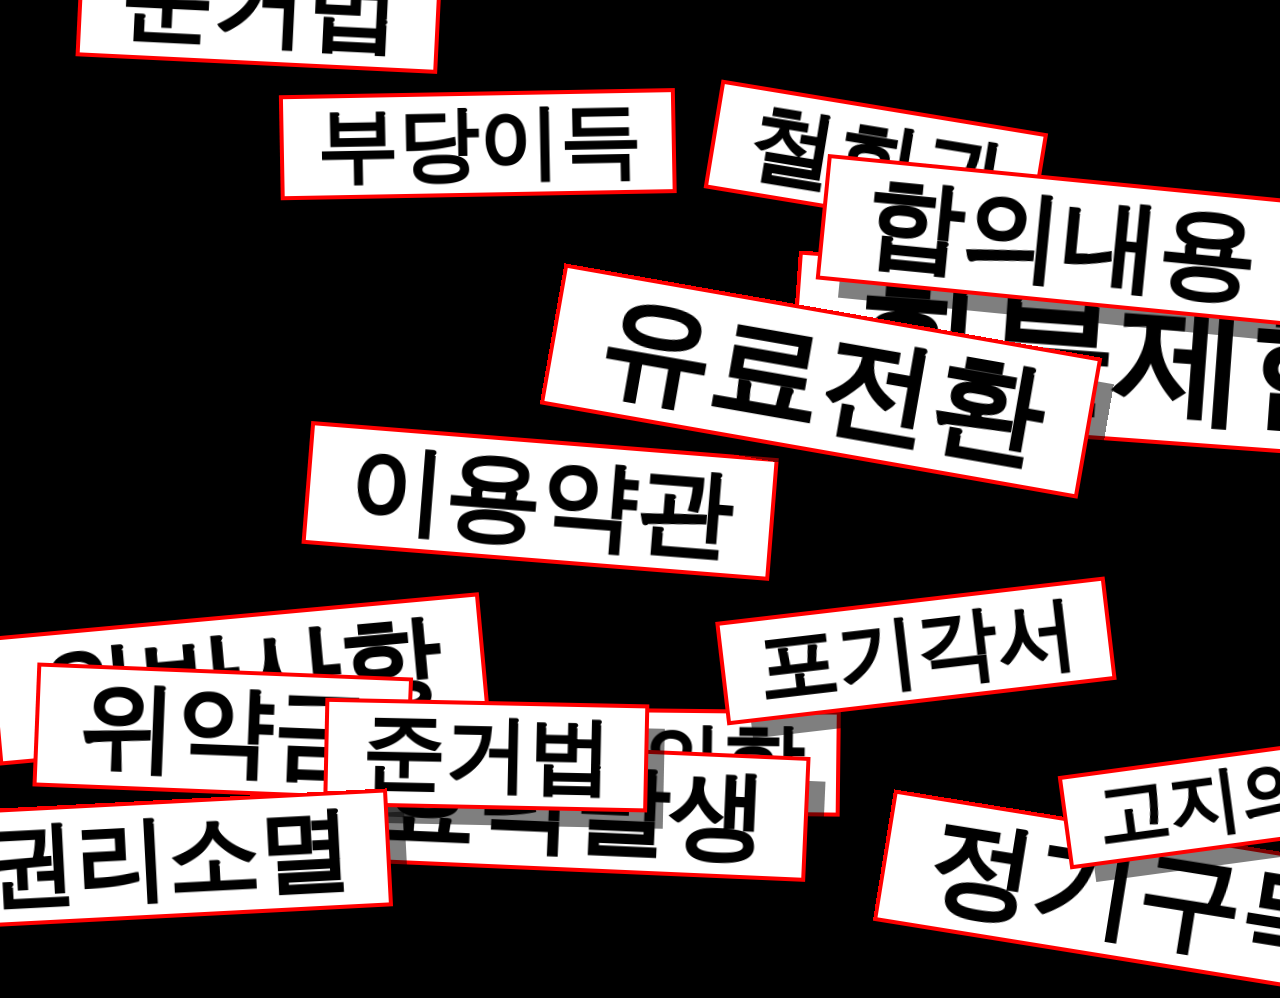
<file: opening.html>
<!DOCTYPE html>
<html lang="ko">
<head>
    <meta charset="UTF-8">
    <link rel="stylesheet" href="./style-opening.css">
</head>
<body>
    <div id="opening-canvas"></div>

    <script>
        const canvas = document.getElementById('opening-canvas');
        // 해지약관 빈출 및 핵심 단어 30개
        const phrases = [
            "해지불가", "위약금", "청약철회", "자동결제", "환불제한", 
            "동의함", "책임제한", "이용약관", "의무사항", "계약해제",
            "잔여기간", "포기각서", "권리소멸", "부당이득", "손해배상",
            "강제전환", "사전통지", "효력발생", "준거법", "면책조항",
            "유료전환", "정기구독", "소급적용", "계약갱신", "철회권",
            "고지의무", "위반사항", "합의내용", "법적효력", "독소조항"
        ];

        function startOpening() {
            let count = 0;
            const totalWords = 90; 

            const createInterval = 60; 
            // 👉 단어 생성 간격(ms)
            // 작을수록 빠르게 채워짐 (30~60 추천)

            const maxRemoveDelay = 600; 
            // 👉 랜덤 제거 최대 시간

            const fadeDuration = 200; 
            // 👉 opacity transition 시간과 맞춰야 자연스러움

            // 1. 생성
            const attackTimer = setInterval(() => {
                const wordBox = document.createElement('div');
                wordBox.className = 'flood-box';

                const innerText = document.createElement('span');
                innerText.innerText = phrases[Math.floor(Math.random() * phrases.length)];
                wordBox.appendChild(innerText);

                wordBox.style.left = Math.random() * 100 + 'vw';
                wordBox.style.top = Math.random() * 100 + 'vh';

                wordBox.style.fontSize = (Math.random() * 60 + 40) + 'pt';

                wordBox.style.transform =
                    `translate(-50%, -50%) rotate(${Math.random() * 20 - 10}deg)`;

                canvas.appendChild(wordBox);
                count++;

                if (count >= totalWords) {
                    clearInterval(attackTimer);

                    const allBoxes = document.querySelectorAll('.flood-box');

                    // 2. 제거
                    allBoxes.forEach((box) => {

                        const randomDelay = Math.random() * 600; 
                        // 👉 각 단어가 사라지는 랜덤 타이밍 (0~600ms)
                        // 값이 클수록 더 퍼진 느낌

                        setTimeout(() => {
                            box.style.opacity = '0';

                            // 👉 scale 제거 (집단 축소 문제 해결)
                            // 필요하면 아래처럼 랜덤 scale 가능
                            // box.style.transform += ` scale(${Math.random() * 0.3 + 0.7})`;

                        }, randomDelay);
                    });

                    // 3. 전체 화면 fade out
                    setTimeout(() => {
                        document.body.style.opacity = '0';

                        setTimeout(() => {
                            window.parent.postMessage('opening-finished', '*');
                        }, 500);

                    }, 900); 
                    // 👉 랜덤 제거 최대값(600) + 여유시간
                }
            }, createInterval);
        }

        window.onload = startOpening;
    </script>
</body>
</html>
</file>
<file: style-opening.css>
body {
    margin: 0;
    padding: 0;
    background-color: #000;
    overflow: hidden;
    /* nav 바닥에 깔리지 않고 화면 전체(Full Screen)를 덮도록 설정 */
    width: 100vw;
    height: 100vh;
    position: fixed;
    top: 0;
    left: 0;
    z-index: 9999;
    transition: opacity 0.5s ease-in-out;
}

#opening-canvas {
    width: 100%;
    height: 100%;
    position: relative;
}

.flood-box {
    position: absolute;

    background-color: #ffffff;
    color: #000000;
    outline: 4px solid #ff0000;

    padding: 0.1em 0.4em;

    font-family: 'Pretendard', sans-serif;
    font-weight: 900;

    white-space: nowrap;
    pointer-events: none;

    display: flex;
    align-items: center;
    justify-content: center;

    box-shadow: 20px 20px 0px rgba(0,0,0,0.5);

    /* 👉 초기 상태 */
    opacity: 0;

    /* 👉 등장 애니메이션 */
    animation: popIn 0.08s forwards;

    /* 👉 사라질 때 적용 */
    transition: opacity 0.2s ease-out;
}

@keyframes popIn {
    0% { opacity: 0; }
    100% { opacity: 1; }
}

/* 폰트가 박스를 뚫고 나가지 않도록 조정 */
.flood-box span {
    display: block;
    line-height: 1;
}
</file>
